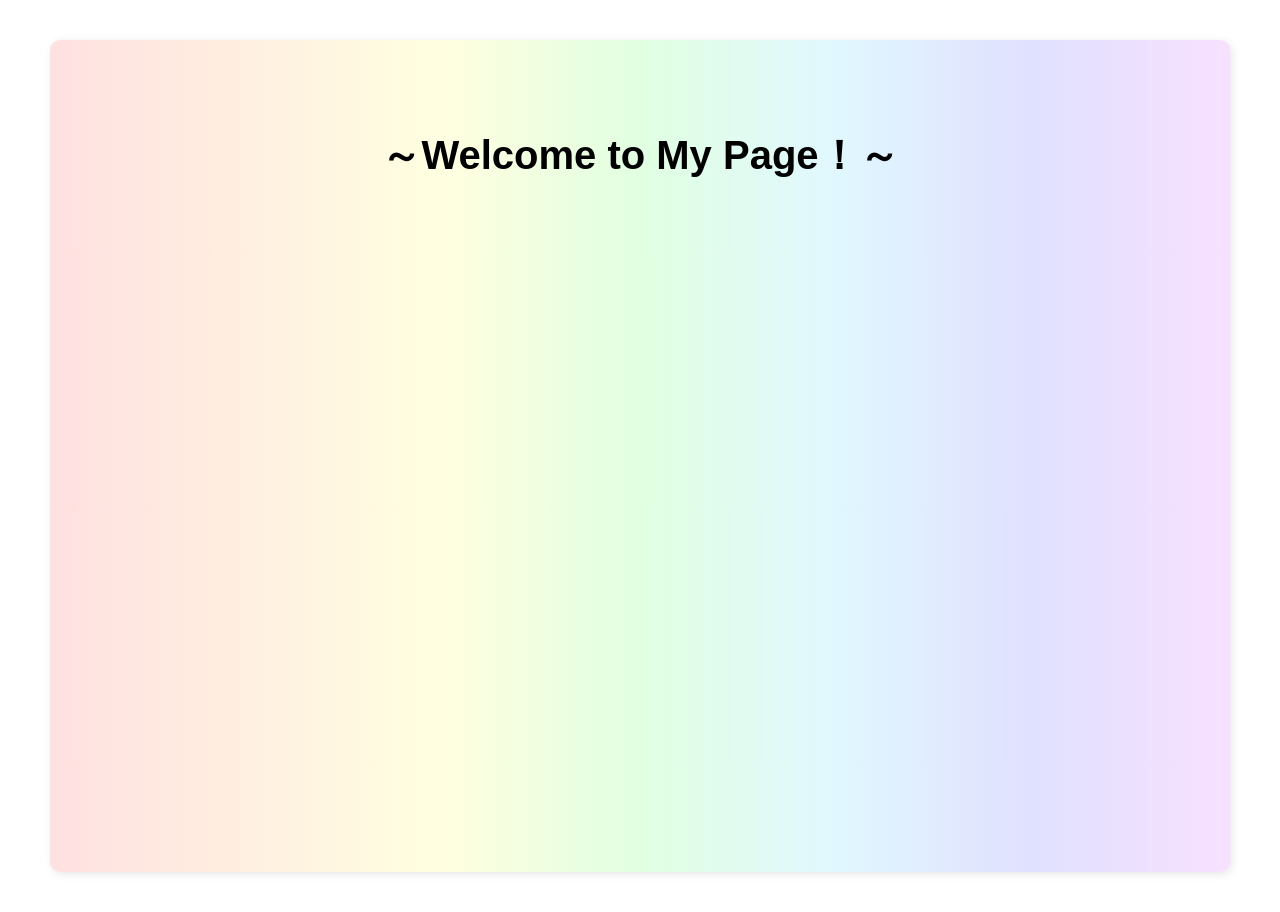
<file: index.html>
﻿<!-- index.html -->
<!DOCTYPE html>
<html lang="ja">
<head>
  <meta charset="UTF-8">
  <title>自己紹介</title>
  <link rel="stylesheet" href="index.css">
  <script defer src="index.js"></script>
</head>
<body class="pc-mode">
  <div class="container">
    <div class="mode_buttons"></div>
    <div class="greeting"></div>
    <div class="sentences"></div>

    <div class="info-tabs">
      <button data-key="profile">プロフィール</button>
      <button data-key="school">出身校</button>
      <button data-key="like1">好きなこと(1)</button>
      <button data-key="like2">好きなこと(2)</button>
      <button data-key="life">生き方</button>
      <button data-key="dream">野望・夢</button>
    </div>

    <div class="linking"></div>

    <div class="info-display">
      項目にマウスを合わせて説明を表示します。
    </div>
  </div>
</body>
</html>
</file>
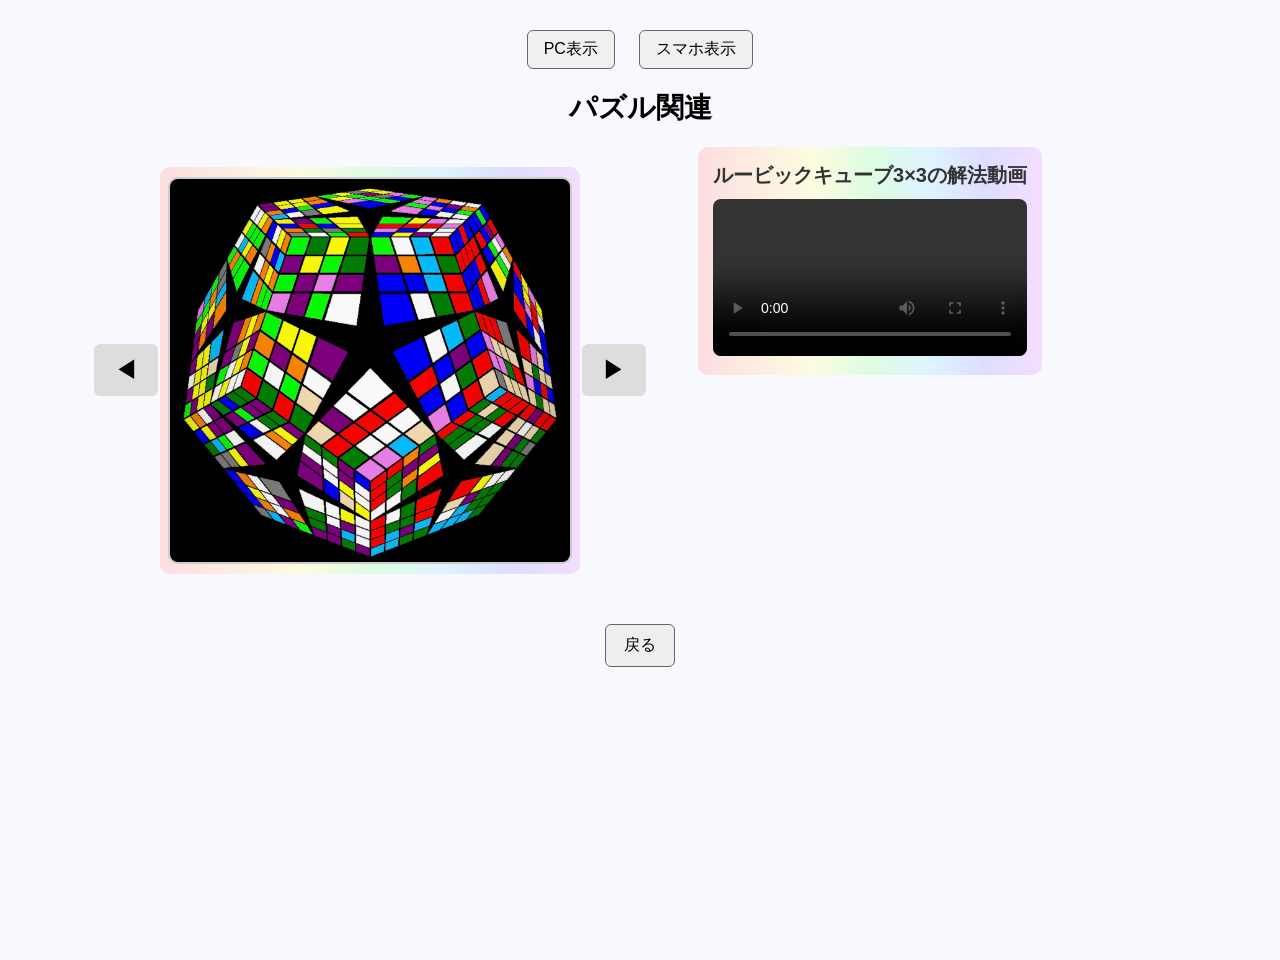
<file: link/link.html>
﻿<!DOCTYPE html>
<html lang="ja">
<head>
  <meta charset="UTF-8" />
  <title>関連ページ</title>
  <link rel="stylesheet" href="link.css" />
  <script defer src="link.js"></script>
</head>
<body class="pc-mode">
  <div class="link-container">
    <h1 class="link-title"></h1>

    <div class="content-wrapper">
      <div class="image-viewer">
        <button class="arrow left">&#9664;</button>
        <img src="" alt="表示画像" class="main-image" />
        <button class="arrow right">&#9654;</button>
      </div>

      <div class="video-section">
        <h2>ルービックキューブ3×3の解法動画</h2>
        <video
          class="video-player"
          src="puzzle/solving.mov"
          controls
          playsinline
          preload="metadata"
        ></video>
      </div>
    </div>

    <div class="nav-buttons">
      <button class="back-button">戻る</button>
    </div>
  </div>
</body>
</html>
</file>
<file: index.css>
body {
  font-family: Arial, sans-serif;
  color: #333;
  margin: 40px;
}

/* ���[�h�{�^���̔z�u */
.mode_buttons {
  text-align: center;
  margin-bottom: 20px;
}

.mode_buttons button {
  padding: 8px 16px;
  margin: 0 10px;
  font-size: 16px;
  cursor: pointer;
}

/* ���ʂ̃R���e�i */
.container {
  padding: 20px;
  border-radius: 10px;
  box-shadow: 2px 2px 8px rgba(0, 0, 0, 0.1);
}

/* PC�\���p */
body.pc-mode .container {
  background: linear-gradient(to right,
    rgba(255, 204, 204, 0.6),
    rgba(255, 229, 204, 0.6),
    rgba(255, 255, 204, 0.6),
    rgba(204, 255, 204, 0.6),
    rgba(204, 242, 255, 0.6),
    rgba(204, 204, 255, 0.6),
    rgba(242, 204, 255, 0.6)
  );
  max-width: none;
  margin: 10px;
  font-size: 20px;
}

/* �X�}�z�\���p */
body.mobile-mode .container {
  background: linear-gradient(to bottom,
    rgba(255, 204, 204, 0.6),
    rgba(255, 229, 204, 0.6),
    rgba(255, 255, 204, 0.6),
    rgba(204, 255, 204, 0.6),
    rgba(204, 242, 255, 0.6),
    rgba(204, 204, 255, 0.6),
    rgba(242, 204, 255, 0.6)
  );
  max-width: 600px;
  margin: auto;
}

h1 {
  text-align: center;
  color: #000000;
}

p {
  text-align: center;
  font-size: 18px;
  line-height: 1.6;
}

.intro-img {
  display: block;
  margin: 20px auto;
  width: 50%;
  height: auto;
}

.linking {
  display: flex;            /* �q�v�f�������т� */
  gap: 16px;                /* �v�f�Ԃ̃X�y�[�X */
  justify-content: center;  /* �K�v�ɉ����Ē����� */
  align-items: center;      /* �c�����̈ʒu���� */
}

/* �� �V�v�f �� */
.info-tabs {
  margin-top: 30px;
  text-align: center;
}

/* info-tabs���ʃ{�^���X�^�C�� */
.info-tabs button {
  margin: 15px;
  padding: 10px 15px;
  font-size: 16px;
  cursor: pointer;
  border: 1px solid #888;
  border-radius: 6px;
  transition: background-color 0.3s;
  background-color: #f9f9f9; /* �f�t�H���g�F */
  color: #333; /* �f�t�H���g�����F */
}

/* �{�^���ʐF�w��i���F�C���[�W�j */
.info-tabs button[data-key="profile"] {
  background-color: rgba(230, 0, 0, 0.3); /* �� */
  color: black;
  border-color: #b30000;
}
.info-tabs button[data-key="school"] {
  background-color: rgba(255, 127, 0, 0.3); /* �I�����W */
  color: black;
  border-color: #cc6600;
}
.info-tabs button[data-key="like1"] {
  background-color: rgba(255, 255, 0, 0.3); /* �� */
  color: black;
  border-color: #cccc00;
}
.info-tabs button[data-key="like2"] {
  background-color: rgba(0, 176, 80, 0.3); /* �� */
  color: black;
  border-color: #007a33;
}
.info-tabs button[data-key="life"] {
  background-color: rgba(0, 102, 204, 0.3); /* �� */
  color: black;
  border-color: #004c99;
}
.info-tabs button[data-key="dream"] {
  background-color: rgba(102, 0, 204, 0.3); /* �� */
  color: black;
  border-color: #4d0099;
}

/* �z�o�[���̐F�i���邭�j */
.info-tabs button[data-key="profile"]:hover {
  background-color: #ff3333;
  border-color: #cc0000;
  color: #FFFFFF;
}
.info-tabs button[data-key="school"]:hover {
  background-color: #ff9933;
  border-color: #cc7a00;
  color: #FFFFFF;
}
.info-tabs button[data-key="like1"]:hover {
  background-color: #ffff66;
  border-color: #cccc00;
  color: #000;
}
.info-tabs button[data-key="like2"]:hover {
  background-color: #33cc33;
  border-color: #009933;
  color: #FFFFFF;
}
.info-tabs button[data-key="life"]:hover {
  background-color: #3399ff;
  border-color: #0066cc;
  color: #FFFFFF;
}
.info-tabs button[data-key="dream"]:hover {
  background-color: #9933ff;
  border-color: #6600cc;
  color: #FFFFFF;
}


.info-display {
  /* �u���b�N�v�f�ɂ��ĕ��w�� */
  display: block;
  max-width: 600px;     /* �ő啝���Œ� */
  width: 85%;           /* ������ʂȂ�85%�� */
  
  /* ��}�[�W����20px�A���E�͎����Œ����� */
  margin: 20px auto 0 auto;

  /* �e�L�X�g���� */
  text-align: left;

  /* ������ */
  font-size: 18px;
  min-height: 255px;
  color: #333;
  background-color: #eef;
  border-radius: 6px;
  padding: 15px 20px;
  box-shadow: inset 1px 1px 5px #bbb;

  user-select: none;
}




/*�A�j���[�V�����p*/
/* �t�F�[�h�C���A�j���[�V���� */
@keyframes fadeIn {
  from { opacity: 0; }
  to { opacity: 1; }
}

/* �X���C�h�C�����E�t�F�[�h�C�� */
@keyframes slideFadeInLeft {
  from {
    opacity: 0;
    transform: translateX(-50px);
  }
  to {
    opacity: 1;
    transform: translateX(0);
  }
}

.fade-in {
  animation-fill-mode: forwards;
  animation-timing-function: ease-out;
  animation-duration: 1s;
  opacity: 0; /* �����͓��� */
}

.fade-in.visible {
  opacity: 1;
  animation-name: fadeIn;
}

.slide-fade-in-left {
  animation-fill-mode: forwards;
  animation-timing-function: ease-out;
  animation-duration: 1s;
  opacity: 0;
  transform: translateX(-50px);
}

.slide-fade-in-left.visible {
  opacity: 1;
  transform: translateX(0);
  animation-name: slideFadeInLeft;
}

/* ��������t�F�[�h�C�� */
@keyframes scaleFadeIn {
  from {
    opacity: 0;
    transform: scale(0.8);
  }
  to {
    opacity: 1;
    transform: scale(1);
  }
}

.scale-fade-in {
  animation-fill-mode: forwards;
  animation-timing-function: ease-out;
  animation-duration: 1s;
  opacity: 0;
  transform: scale(0.8);
}

.scale-fade-in.visible {
  opacity: 1;
  transform: scale(1);
  animation-name: scaleFadeIn;
}
</file>
<file: link/link.css>
body {
  font-family: Arial, sans-serif;
  text-align: center;
  background-color: #f8f8ff;
  padding: 30px;
  margin: 0;
  min-height: 100vh;
}

/* PCモード・スマホモードでbodyに付くクラスを切り替え */

/* リンクページのコンテナ */
.link-container {
  max-width: 960px;
  margin: 0 auto;
}

/* タイトル */
.link-title {
  font-size: 28px;
  font-weight: bold;
  margin-bottom: 20px;
  text-align: center/* PCモードは左寄せ */
}

body.mobile-mode .link-title {
  text-align: center; /* モバイル時は中央寄せ */
  margin-bottom: 20px;
}

/* PCモードでは画像と動画を横並びにするためのラッパー */
body.pc-mode .content-wrapper {
  display: flex;
  justify-content: center;
  gap: 40px;
  align-items: flex-start;
}

/* スマホモードでは縦並び */
body.mobile-mode .content-wrapper {
  display: block;
}

/* スマホモード時の画像ビューアー中央寄せ */
body.mobile-mode .image-viewer {
  margin-left: auto;
  margin-right: auto;
  justify-content: center;
  max-width: 400px;
}

/* 画像ビューアー */
.image-viewer {
  display: flex;
  align-items: center;
  gap: 10px;
  margin: 20px 0;
  background: linear-gradient(
    to right,
    rgba(255, 204, 204, 0.6),
    rgba(255, 229, 204, 0.6),
    rgba(255, 255, 204, 0.6),
    rgba(204, 255, 204, 0.6),
    rgba(204, 242, 255, 0.6),
    rgba(204, 204, 255, 0.6),
    rgba(242, 204, 255, 0.6)
  );
  padding: 10px;
  border-radius: 10px;
  max-width: 400px;
  justify-content: center;
  flex-shrink: 0;
}

.image-viewer img {
  max-width: 400px;
  height: auto;
  border: 2px solid #ccc;
  border-radius: 10px;
}

/* 矢印ボタン */
.arrow {
  font-size: 24px;
  cursor: pointer;
  background: #ddd;
  border: none;
  padding: 10px 20px;
  border-radius: 6px;
  transition: background-color 0.3s;
  user-select: none;
}

.arrow:hover {
  background-color: #bbb;
}

/* 動画セクション */
.video-section {
  max-width: 400px;
  margin: 0 auto;
  background: linear-gradient(
    to right,
    rgba(255, 204, 204, 0.6),
    rgba(255, 229, 204, 0.6),
    rgba(255, 255, 204, 0.6),
    rgba(204, 255, 204, 0.6),
    rgba(204, 242, 255, 0.6),
    rgba(204, 204, 255, 0.6),
    rgba(242, 204, 255, 0.6)
  );
  padding: 15px;
  border-radius: 10px;
  text-align: center;
}

.video-section h2 {
  margin: 0 0 10px 0;
  font-size: 20px;
  font-weight: bold;
  color: #333;
}

.video-player {
  width: 100%;
  height: 20%
  transform: scale(0.6);
  transform-origin: top center;
  border-radius: 8px;
  outline: none;
}

/* ナビボタン全体 */
.nav-buttons {
  margin-top: 30px;
  text-align: center;
}

/* 戻るボタン */
.nav-buttons button {
  margin: 0 10px;
  padding: 10px 18px;
  font-size: 16px;
  cursor: pointer;
  border: 1px solid #666;
  border-radius: 6px;
  background-color: #eee;
  transition: background-color 0.3s;
  user-select: none;
}

.nav-buttons button:hover {
  background-color: #ccc;
}

/* PC/スマホ切り替えボタン */
.mode_buttons {
  text-align: center;
  margin-bottom: 20px;
}

.mode_buttons button {
  padding: 8px 16px;
  margin: 0 10px;
  font-size: 16px;
  cursor: pointer;
  border-radius: 6px;
  border: 1px solid #666;
  background-color: #f0f0f0;
  transition: background-color 0.3s;
  user-select: none;
}

.mode_buttons button:hover {
  background-color: #ccc;
}
</file>
